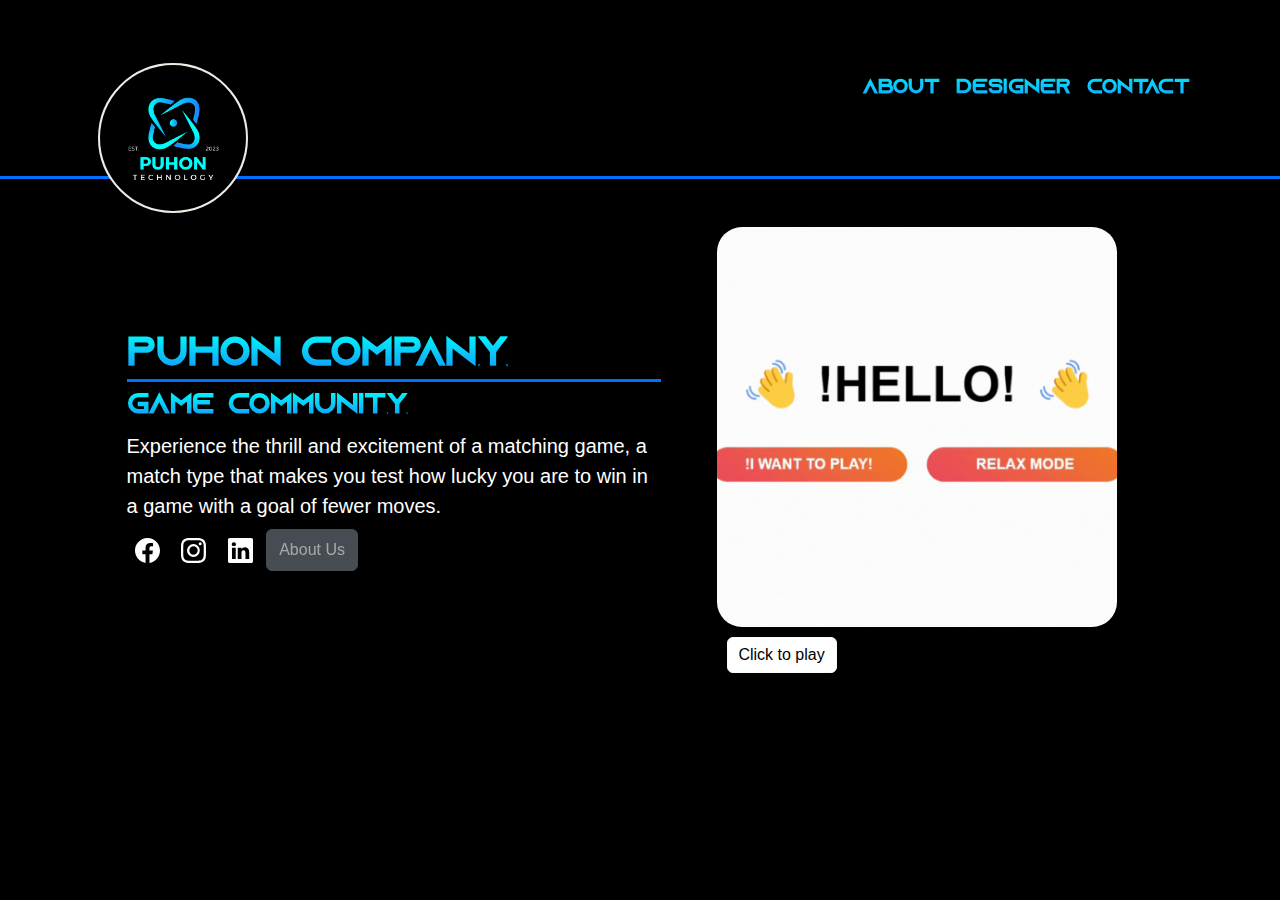
<file: index.html>
<!DOCTYPE html>
<html>
<head>
    <meta charset="UTF-8" />
    <meta name="viewport" content="width=device-width, initial-scale=1">

    <link href="https://cdn.jsdelivr.net/npm/bootstrap@5.0.1/dist/css/bootstrap.min.css" rel="stylesheet" integrity="sha384-+0n0xVW2eSR5OomGNYDnhzAbDsOXxcvSN1TPprVMTNDbiYZCxYbOOl7+AMvyTG2x" crossorigin="anonymous">
    <link href="css/bootstrap.min.css" rel="stylesheet">
    <link rel="stylesheet" href="https://cdn.jsdelivr.net/npm/bootstrap-icons@1.3.0/font/bootstrap-icons.css">
    <link href="css/style.css" rel="stylesheet">
    <title>PUHON COMPANY</title>
</head>
<body>
   <div class="navcontainer" style="border-bottom: 3px solid #0070FF;">
        <div class="container px-0">
            <nav class="navbar navbar-expand-lg navbar-light">
                <div class="container">
                    <a class='navbar-brand' href="index.html">
                        <div class="px-3">
                            <img src="images/puhon.png" class="logo" width="150">
                        </div>
                    </a>

                    <button 
                    class="navbar-toggler"
                    type="button"
                    data-bs-toggle="collapse"
                    data-bs-target="#navbarNav"
                    aria-controls="navbarNav"
                    aria-expanded="false"
                    aria-label="Toggle Navigation"
                    >
                        <i class="bi bi-list"></i>
                    </button>
                    <div class="collapse navbar-collapse" id="navbarNav">
                        <ul class="navbar-nav ms-auto text-center">
                            <li class="nav-item">
                                <a class="nav-link" href="about.html">About</a>
                            </li>
                            <li class="nav-item">
                                <a class="nav-link" href="designer.html">Designer</a>
                            </li>
                            <li class="nav-item">
                                <a class="nav-link" href="contact.html">Contact</a>
                            </li>
                        </ul>
                    </div>
                </div>
            </nav>
        </div>
   </div>
    <main>
        <div class="container my-5">
            <div class="row g-5 d-flex justify-content-center">
                <div class="d-flex align-items-center col-lg-6 col-md-12 mx-1">
                    <div>
                        <h1 style="border-bottom: 3px solid #0070FF;">PUHON Company</h1>
                        <h3 style="color: rgb(50, 52, 52);">Game Community</h3>
                        Experience the thrill and excitement of a matching game, a match type that makes you test how lucky you are to win in a game with a goal of fewer moves.
                        <br>
                        <div class="icons my-2">
                            <svg xmlns="http://www.w3.org/2000/svg" width="25" height="25" fill="currentColor" class="bi bi-facebook mx-2" viewBox="0 0 16 16">
                                <path d="M16 8.049c0-4.446-3.582-8.05-8-8.05C3.58 0-.002 3.603-.002 8.05c0 4.017 2.926 7.347 6.75 7.951v-5.625h-2.03V8.05H6.75V6.275c0-2.017 1.195-3.131 3.022-3.131.876 0 1.791.157 1.791.157v1.98h-1.009c-.993 0-1.303.621-1.303 1.258v1.51h2.218l-.354 2.326H9.25V16c3.824-.604 6.75-3.934 6.75-7.951"/>
                            </svg>
                            <svg xmlns="http://www.w3.org/2000/svg" width="25" height="25" fill="currentColor" class="bi bi-instagram mx-2" viewBox="0 0 16 16">
                                <path d="M8 0C5.829 0 5.556.01 4.703.048 3.85.088 3.269.222 2.76.42a3.917 3.917 0 0 0-1.417.923A3.927 3.927 0 0 0 .42 2.76C.222 3.268.087 3.85.048 4.7.01 5.555 0 5.827 0 8.001c0 2.172.01 2.444.048 3.297.04.852.174 1.433.372 1.942.205.526.478.972.923 1.417.444.445.89.719 1.416.923.51.198 1.09.333 1.942.372C5.555 15.99 5.827 16 8 16s2.444-.01 3.298-.048c.851-.04 1.434-.174 1.943-.372a3.916 3.916 0 0 0 1.416-.923c.445-.445.718-.891.923-1.417.197-.509.332-1.09.372-1.942C15.99 10.445 16 10.173 16 8s-.01-2.445-.048-3.299c-.04-.851-.175-1.433-.372-1.941a3.926 3.926 0 0 0-.923-1.417A3.911 3.911 0 0 0 13.24.42c-.51-.198-1.092-.333-1.943-.372C10.443.01 10.172 0 7.998 0h.003zm-.717 1.442h.718c2.136 0 2.389.007 3.232.046.78.035 1.204.166 1.486.275.373.145.64.319.92.599.28.28.453.546.598.92.11.281.24.705.275 1.485.039.843.047 1.096.047 3.231s-.008 2.389-.047 3.232c-.035.78-.166 1.203-.275 1.485a2.47 2.47 0 0 1-.599.919c-.28.28-.546.453-.92.598-.28.11-.704.24-1.485.276-.843.038-1.096.047-3.232.047s-2.39-.009-3.233-.047c-.78-.036-1.203-.166-1.485-.276a2.478 2.478 0 0 1-.92-.598 2.48 2.48 0 0 1-.6-.92c-.109-.281-.24-.705-.275-1.485-.038-.843-.046-1.096-.046-3.233 0-2.136.008-2.388.046-3.231.036-.78.166-1.204.276-1.486.145-.373.319-.64.599-.92.28-.28.546-.453.92-.598.282-.11.705-.24 1.485-.276.738-.034 1.024-.044 2.515-.045v.002zm4.988 1.328a.96.96 0 1 0 0 1.92.96.96 0 0 0 0-1.92zm-4.27 1.122a4.109 4.109 0 1 0 0 8.217 4.109 4.109 0 0 0 0-8.217zm0 1.441a2.667 2.667 0 1 1 0 5.334 2.667 2.667 0 0 1 0-5.334"/>
                            </svg> 
                            <svg xmlns="http://www.w3.org/2000/svg" width="25" height="25" fill="currentColor" class="bi bi-linkedin mx-2" viewBox="0 0 16 16">                                    
                                <path d="M0 1.146C0 .513.526 0 1.175 0h13.65C15.474 0 16 .513 16 1.146v13.708c0 .633-.526 1.146-1.175 1.146H1.175C.526 16 0 15.487 0 14.854V1.146zm4.943 12.248V6.169H2.542v7.225h2.401m-1.2-8.212c.837 0 1.358-.554 1.358-1.248-.015-.709-.52-1.248-1.342-1.248-.822 0-1.359.54-1.359 1.248 0 .694.521 1.248 1.327 1.248h.016zm4.908 8.212V9.359c0-.216.016-.432.08-.586.173-.431.568-.878 1.232-.878.869 0 1.216.662 1.216 1.634v3.865h2.401V9.25c0-2.22-1.184-3.252-2.764-3.252-1.274 0-1.845.7-2.165 1.193v.025h-.016a5.54 5.54 0 0 1 .016-.025V6.169h-2.4c.03.678 0 7.225 0 7.225h2.4"/>
                            </svg> 
                            <a href="about.html">  
                                <button type="button" class="btn btn-secondary py-2" disabled>About Us</button>
                            </a>
                        </div>
                    </div>
                </div>
                <div class="col-lg-5 col-md-12 mx-1 d-flex justify-content-center">
                    <div class="card-body">
                        <a href="https://gilbertmorito.github.io/Card-Game/">
                            <img src="images/gamegif.gif" class="gm">
                            <a href="https://gilbertmorito.github.io/Card-Game/" class="gam btn btn-outline-light">Click to play</a>
                        </a>
                    </div>
                </div>
            </div>
        </div>
    </main>
</body>
<script src="https://cdn.jsdelivr.net/npm/bootstrap@5.0.1/dist/js/bootstrap.bundle.min.js" integrity="sha384-gtEjrD/SeCtmISkJkNUaaKMoLD0//ElJ19smozuHV6z3Iehds+3Ulb9Bn9Plx0x4" crossorigin="anonymous"></script>
</html>
</file>
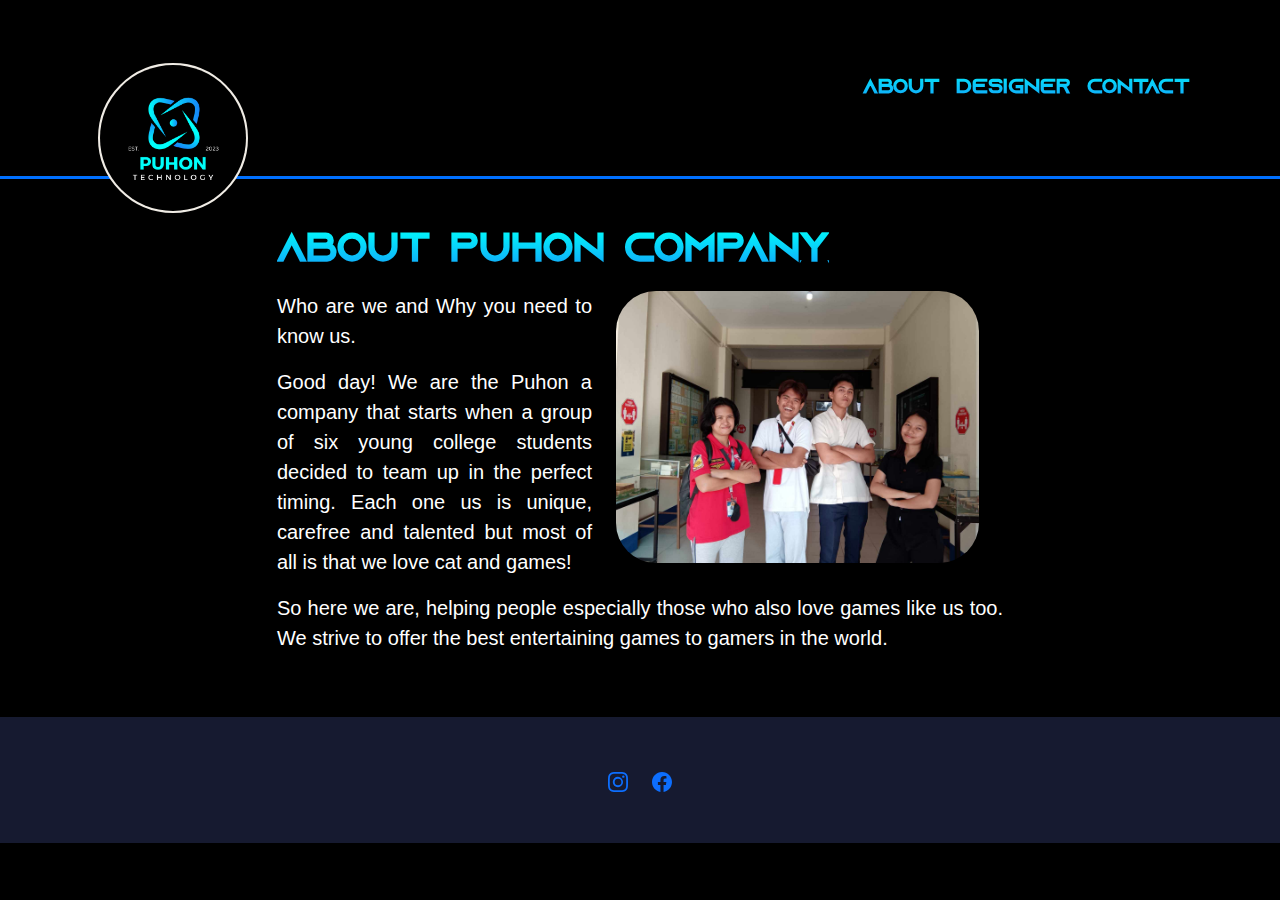
<file: about.html>
<!DOCTYPE html>
<html>
<head>
    <meta charset="UTF-8" />
    <meta name="viewport" content="width=device-width, initial-scale=1">

    <link href="https://cdn.jsdelivr.net/npm/bootstrap@5.0.1/dist/css/bootstrap.min.css" rel="stylesheet" integrity="sha384-+0n0xVW2eSR5OomGNYDnhzAbDsOXxcvSN1TPprVMTNDbiYZCxYbOOl7+AMvyTG2x" crossorigin="anonymous">
    <link href="css/bootstrap.min.css" rel="stylesheet">
    <link rel="stylesheet" href="https://cdn.jsdelivr.net/npm/bootstrap-icons@1.3.0/font/bootstrap-icons.css">
    <link href="css/style.css" rel="stylesheet"> 
    <title>About</title>
</head>
<body>
    <div class="navcontainer" style="border-bottom: 3px solid #0070FF;">
        <div class="container px-0">
            <nav class="navbar navbar-expand-lg navbar-light">
                <div class="container">
                    <a class='navbar-brand' href="index.html">
                        <div class="px-3">
                            <img src="images/puhon.png" class="logo" width="150">
                        </div>
                    </a>

                    <button 
                    class="navbar-toggler"
                    type="button"
                    data-bs-toggle="collapse"
                    data-bs-target="#navbarNav"
                    aria-controls="navbarNav"
                    aria-expanded="false"
                    aria-label="Toggle Navigation"
                    >
                    <i class="bi bi-list"></i>
                    </button>
                    <div class="collapse navbar-collapse" id="navbarNav">
                        <ul class="navbar-nav ms-auto text-center">
                            <li class="nav-item">
                                <a class="nav-link" href="about.html">About</a>
                            </li>
                            <li class="nav-item">
                                <a class="nav-link" href="designer.html">Designer</a>
                            </li>
                            <li class="nav-item">
                                <a class="nav-link" href="contact.html">Contact</a>
                            </li>
                        </ul>
                    </div>
                </div>
            </nav>
        </div>
   </div>
    <main>
        <div class="singleCol mx-auto my-5">
            <div class="container overflow-hidden">
                <h1 class="pb-2">About PUHON COMPANY</h1>
                
                <div class="text-center">
                    <img src="images/groupphoto.jpg" class="portrait float-sm-none float-md-end col-md-6 mx-4" alt="Portrait of Gilbert" width="250">
                </div>
                <p class="lead">Who are we and Why you need to know us.</p>
                <p>Good day! We are the Puhon a company that starts when a group of six young college students decided to team up in the perfect timing. Each one us is unique, carefree and talented but most of all is that we love cat and games!</p>
                <p>So here we are, helping people especially those who also love games like us too. We strive to offer the best entertaining games to gamers in the world.</p>
            </div>
        </div>
    </main>
    <footer class="py-5">
        <div class="d-flex flex-row justify-content-center">
            <a href="https://instagram.com/gilbertkhenmorito?igshid=MmVlMjlkMTBhMg==" class="me-4">
                <svg xmlns="http://www.w3.org/2000/svg" width="20" height="20" fill="currentColor" class="bi bi-instagram" viewBox="0 0 16 16">				<path d="M8 0C5.829 0 5.556.01 4.703.048 3.85.088 3.269.222 2.76.42a3.917 3.917 0 0 0-1.417.923A3.927 3.927 0 0 0 .42 2.76C.222 3.268.087 3.85.048 4.7.01 5.555 0 5.827 0 8.001c0 2.172.01 2.444.048 3.297.04.852.174 1.433.372 1.942.205.526.478.972.923 1.417.444.445.89.719 1.416.923.51.198 1.09.333 1.942.372C5.555 15.99 5.827 16 8 16s2.444-.01 3.298-.048c.851-.04 1.434-.174 1.943-.372a3.916 3.916 0 0 0 1.416-.923c.445-.445.718-.891.923-1.417.197-.509.332-1.09.372-1.942C15.99 10.445 16 10.173 16 8s-.01-2.445-.048-3.299c-.04-.851-.175-1.433-.372-1.941a3.926 3.926 0 0 0-.923-1.417A3.911 3.911 0 0 0 13.24.42c-.51-.198-1.092-.333-1.943-.372C10.443.01 10.172 0 7.998 0h.003zm-.717 1.442h.718c2.136 0 2.389.007 3.232.046.78.035 1.204.166 1.486.275.373.145.64.319.92.599.28.28.453.546.598.92.11.281.24.705.275 1.485.039.843.047 1.096.047 3.231s-.008 2.389-.047 3.232c-.035.78-.166 1.203-.275 1.485a2.47 2.47 0 0 1-.599.919c-.28.28-.546.453-.92.598-.28.11-.704.24-1.485.276-.843.038-1.096.047-3.232.047s-2.39-.009-3.233-.047c-.78-.036-1.203-.166-1.485-.276a2.478 2.478 0 0 1-.92-.598 2.48 2.48 0 0 1-.6-.92c-.109-.281-.24-.705-.275-1.485-.038-.843-.046-1.096-.046-3.233 0-2.136.008-2.388.046-3.231.036-.78.166-1.204.276-1.486.145-.373.319-.64.599-.92.28-.28.546-.453.92-.598.282-.11.705-.24 1.485-.276.738-.034 1.024-.044 2.515-.045v.002zm4.988 1.328a.96.96 0 1 0 0 1.92.96.96 0 0 0 0-1.92zm-4.27 1.122a4.109 4.109 0 1 0 0 8.217 4.109 4.109 0 0 0 0-8.217zm0 1.441a2.667 2.667 0 1 1 0 5.334 2.667 2.667 0 0 1 0-5.334z"/>
                </svg>
            </a>
            <a href="https://www.facebook.com/gilbertkhen.morito.3?mibextid=ZbWKwL" >
                <svg xmlns="http://www.w3.org/2000/svg" width="20" height="20" fill="currentColor" class="bi bi-facebook" viewBox="0 0 16 16">
                <path d="M16 8.049c0-4.446-3.582-8.05-8-8.05C3.58 0-.002 3.603-.002 8.05c0 4.017 2.926 7.347 6.75 7.951v-5.625h-2.03V8.05H6.75V6.275c0-2.017 1.195-3.131 3.022-3.131.876 0 1.791.157 1.791.157v1.98h-1.009c-.993 0-1.303.621-1.303 1.258v1.51h2.218l-.354 2.326H9.25V16c3.824-.604 6.75-3.934 6.75-7.951z"/>
                </svg>
            </a>
        </div>
    </footer>

    <script src="https://cdn.jsdelivr.net/npm/bootstrap@5.0.1/dist/js/bootstrap.bundle.min.js" integrity="sha384-gtEjrD/SeCtmISkJkNUaaKMoLD0//ElJ19smozuHV6z3Iehds+3Ulb9Bn9Plx0x4" crossorigin="anonymous"></script>

</body>
</html>
</file>
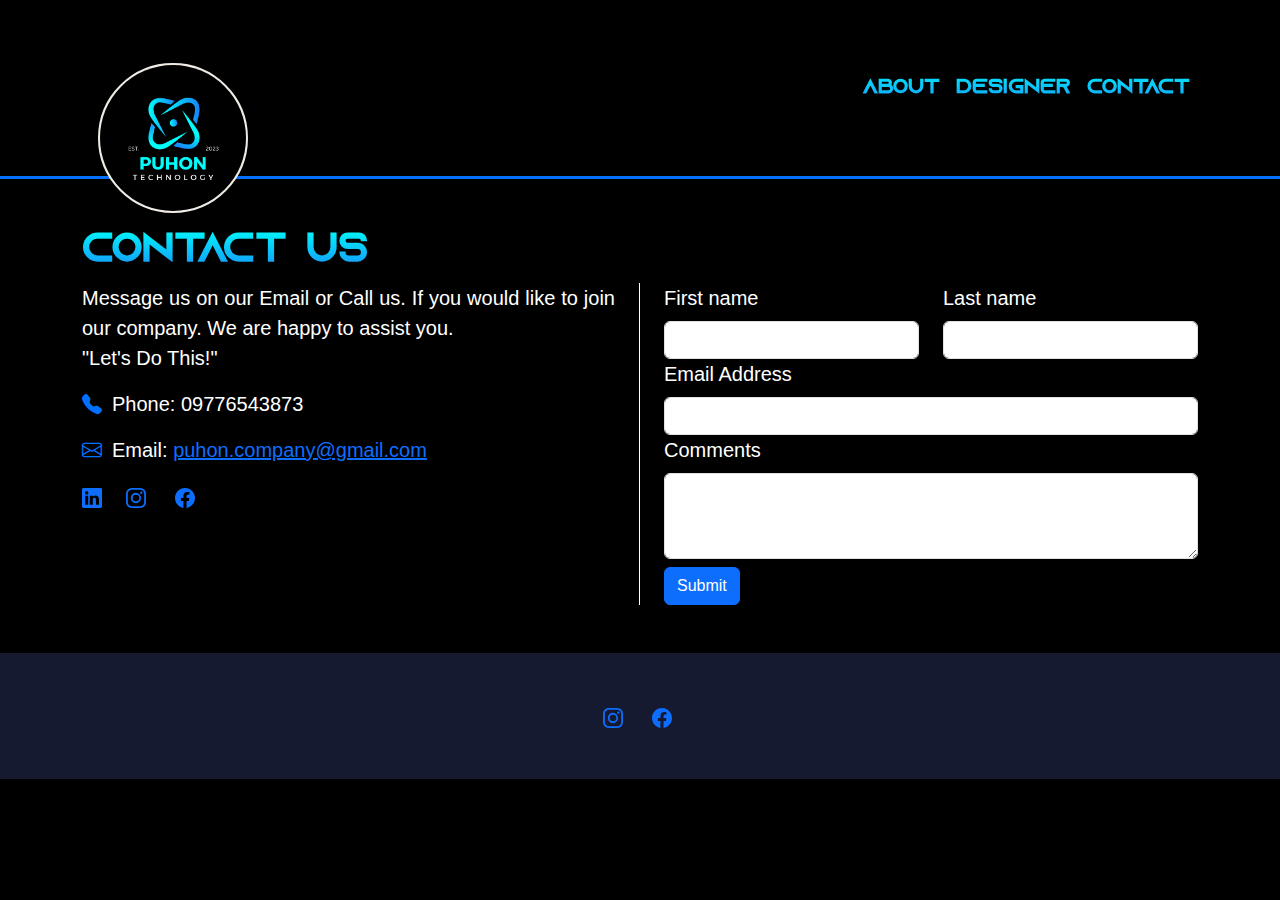
<file: contact.html>
<!DOCTYPE html>
<html>
<head>
    <meta charset="UTF-8" />
    <meta name="viewport" content="width=device-width, initial-scale=1">

    <link href="https://cdn.jsdelivr.net/npm/bootstrap@5.0.1/dist/css/bootstrap.min.css" rel="stylesheet" integrity="sha384-+0n0xVW2eSR5OomGNYDnhzAbDsOXxcvSN1TPprVMTNDbiYZCxYbOOl7+AMvyTG2x" crossorigin="anonymous">
    <link href="css/bootstrap.min.css" rel="stylesheet">
    <link rel="stylesheet" href="https://cdn.jsdelivr.net/npm/bootstrap-icons@1.3.0/font/bootstrap-icons.css">
    <link href="css/style.css" rel="stylesheet"> 
    <title>Contact Us</title>
</head>
<body>
    <div class="navcontainer" style="border-bottom: 3px solid #0070FF;">
        <div class="container px-0">
            <nav class="navbar navbar-expand-lg navbar-light">
                <div class="container">
                    <a class='navbar-brand' href="index.html">
                        <div class="px-3">
                            <img src="images/puhon.png" class="logo" width="150">
                        </div>
                    </a>

                    <button 
                    class="navbar-toggler"
                    type="button"
                    data-bs-toggle="collapse"
                    data-bs-target="#navbarNav"
                    aria-controls="navbarNav"
                    aria-expanded="false"
                    aria-label="Toggle Navigation"
                    >
                    <i class="bi bi-list"></i>
                    </button>
                    <div class="collapse navbar-collapse" id="navbarNav">
                        <ul class="navbar-nav ms-auto text-center">
                            <li class="nav-item">
                                <a class="nav-link" href="about.html">About</a>
                            </li>
                            <li class="nav-item">
                                <a class="nav-link" href="designer.html">Designer</a>
                            </li>
                            <li class="nav-item">
                                <a class="nav-link" href="contact.html">Contact</a>
                            </li>
                        </ul>
                    </div>
                </div>
            </nav>
        </div>
   </div>
    <main>
        <div class="container my-5">
            <h1>Contact Us</h1>
            <div class="row g-5">
                <div class="contact col-md-6">
                    <p>Message us on our Email or Call us. If you would like to join our company. We are happy to assist you.<br>
                        "Let's Do This!"
                    </p>
                    <p><i class="bi bi-telephone-fill" style="color: #0070FF; margin-right: 10px;"></i>Phone: 09776543873</p>
                    <p><i class="bi bi-envelope" style="color: #0070FF; margin-right: 10px;"></i>Email: <a href="puhon.company@gmail.com">
                        puhon.company@gmail.com
                    </a></p>
                    <p>
                        <div class="d-flex flex-row ">
                            <a href="https://www.linkedin.com/in/gilbert-khen-morito-1a165b2a1/" class="me-4">
                                <svg xmlns="http://www.w3.org/2000/svg" width="20" height="20" fill="currentColor" class="bi bi-linkedin" viewBox="0 0 16 16">
                                    <path d="M0 1.146C0 .513.526 0 1.175 0h13.65C15.474 0 16 .513 16 1.146v13.708c0 .633-.526 1.146-1.175 1.146H1.175C.526 16 0 15.487 0 14.854V1.146zm4.943 12.248V6.169H2.542v7.225h2.401m-1.2-8.212c.837 0 1.358-.554 1.358-1.248-.015-.709-.52-1.248-1.342-1.248-.822 0-1.359.54-1.359 1.248 0 .694.521 1.248 1.327 1.248h.016zm4.908 8.212V9.359c0-.216.016-.432.08-.586.173-.431.568-.878 1.232-.878.869 0 1.216.662 1.216 1.634v3.865h2.401V9.25c0-2.22-1.184-3.252-2.764-3.252-1.274 0-1.845.7-2.165 1.193v.025h-.016a5.54 5.54 0 0 1 .016-.025V6.169h-2.4c.03.678 0 7.225 0 7.225h2.4"/>
                                  </svg>
                            </a>
                            <a href="https://instagram.com/gilbertkhenmorito?igshid=MmVlMjlkMTBhMg==" class="me-4">
                                <svg xmlns="http://www.w3.org/2000/svg" width="20" height="20" fill="currentColor" class="bi bi-instagram" viewBox="0 0 16 16">				<path d="M8 0C5.829 0 5.556.01 4.703.048 3.85.088 3.269.222 2.76.42a3.917 3.917 0 0 0-1.417.923A3.927 3.927 0 0 0 .42 2.76C.222 3.268.087 3.85.048 4.7.01 5.555 0 5.827 0 8.001c0 2.172.01 2.444.048 3.297.04.852.174 1.433.372 1.942.205.526.478.972.923 1.417.444.445.89.719 1.416.923.51.198 1.09.333 1.942.372C5.555 15.99 5.827 16 8 16s2.444-.01 3.298-.048c.851-.04 1.434-.174 1.943-.372a3.916 3.916 0 0 0 1.416-.923c.445-.445.718-.891.923-1.417.197-.509.332-1.09.372-1.942C15.99 10.445 16 10.173 16 8s-.01-2.445-.048-3.299c-.04-.851-.175-1.433-.372-1.941a3.926 3.926 0 0 0-.923-1.417A3.911 3.911 0 0 0 13.24.42c-.51-.198-1.092-.333-1.943-.372C10.443.01 10.172 0 7.998 0h.003zm-.717 1.442h.718c2.136 0 2.389.007 3.232.046.78.035 1.204.166 1.486.275.373.145.64.319.92.599.28.28.453.546.598.92.11.281.24.705.275 1.485.039.843.047 1.096.047 3.231s-.008 2.389-.047 3.232c-.035.78-.166 1.203-.275 1.485a2.47 2.47 0 0 1-.599.919c-.28.28-.546.453-.92.598-.28.11-.704.24-1.485.276-.843.038-1.096.047-3.232.047s-2.39-.009-3.233-.047c-.78-.036-1.203-.166-1.485-.276a2.478 2.478 0 0 1-.92-.598 2.48 2.48 0 0 1-.6-.92c-.109-.281-.24-.705-.275-1.485-.038-.843-.046-1.096-.046-3.233 0-2.136.008-2.388.046-3.231.036-.78.166-1.204.276-1.486.145-.373.319-.64.599-.92.28-.28.546-.453.92-.598.282-.11.705-.24 1.485-.276.738-.034 1.024-.044 2.515-.045v.002zm4.988 1.328a.96.96 0 1 0 0 1.92.96.96 0 0 0 0-1.92zm-4.27 1.122a4.109 4.109 0 1 0 0 8.217 4.109 4.109 0 0 0 0-8.217zm0 1.441a2.667 2.667 0 1 1 0 5.334 2.667 2.667 0 0 1 0-5.334z"/>
                                </svg>
                            </a>
                            <a href="https://www.facebook.com/gilbertkhen.morito.3?mibextid=ZbWKwL" >
                                <svg xmlns="http://www.w3.org/2000/svg" width="30" height="20" fill="currentColor" class="bi bi-facebook" viewBox="0 0 16 16">
                                <path d="M16 8.049c0-4.446-3.582-8.05-8-8.05C3.58 0-.002 3.603-.002 8.05c0 4.017 2.926 7.347 6.75 7.951v-5.625h-2.03V8.05H6.75V6.275c0-2.017 1.195-3.131 3.022-3.131.876 0 1.791.157 1.791.157v1.98h-1.009c-.993 0-1.303.621-1.303 1.258v1.51h2.218l-.354 2.326H9.25V16c3.824-.604 6.75-3.934 6.75-7.951z"/>
                                </svg>
                            </a>
                        </div>
                    </p>
                </div>
                <div class="col-md-6">
                    <form>
                        <div class="row">
                            <div class="col-md-12 col-lg-6">
                                <label for="firstname" 
                                class="form-label">First name</label>
                                <input type="text" name="first-name" 
                                class="form-control" 
                                id="firstname">
                            </div>
                            <div class="col-md-12 col-lg-6">
                                <label for="lastname" 
                                class="form-label">Last name</label>
                                <input type="text" name="last-name" 
                                class="form-control" 
                                id="lastname">
                            </div>
                            <div class="col-md-12">
                                <label for="Email" 
                                class="form-label">Email Address</label>
                                <input type="email" name="last-email" 
                                class="form-control" 
                                id="email">
                            </div>
                            <div class="col-md-12">
                                <label for="comments" 
                                class="form-label">Comments</label>
                                <textarea name="comments" 
                                class="form-control" 
                                id="comments" rows="3">
                                </textarea>
                            </div>
                            <div class="col-12 mt-2">
                                <button type="submit" 
                                class="btn btn-primary">Submit</button>
                            </div>
                        </div>
                    </form>
                </div>
            </div>
        </div>
    </main>
    <footer class="py-5">
        <div class="d-flex flex-row justify-content-center">
            <a href="https://instagram.com/gilbertkhenmorito?igshid=MmVlMjlkMTBhMg==" class="me-4">
                <svg xmlns="http://www.w3.org/2000/svg" width="20" height="20" fill="currentColor" class="bi bi-instagram" viewBox="0 0 16 16">				<path d="M8 0C5.829 0 5.556.01 4.703.048 3.85.088 3.269.222 2.76.42a3.917 3.917 0 0 0-1.417.923A3.927 3.927 0 0 0 .42 2.76C.222 3.268.087 3.85.048 4.7.01 5.555 0 5.827 0 8.001c0 2.172.01 2.444.048 3.297.04.852.174 1.433.372 1.942.205.526.478.972.923 1.417.444.445.89.719 1.416.923.51.198 1.09.333 1.942.372C5.555 15.99 5.827 16 8 16s2.444-.01 3.298-.048c.851-.04 1.434-.174 1.943-.372a3.916 3.916 0 0 0 1.416-.923c.445-.445.718-.891.923-1.417.197-.509.332-1.09.372-1.942C15.99 10.445 16 10.173 16 8s-.01-2.445-.048-3.299c-.04-.851-.175-1.433-.372-1.941a3.926 3.926 0 0 0-.923-1.417A3.911 3.911 0 0 0 13.24.42c-.51-.198-1.092-.333-1.943-.372C10.443.01 10.172 0 7.998 0h.003zm-.717 1.442h.718c2.136 0 2.389.007 3.232.046.78.035 1.204.166 1.486.275.373.145.64.319.92.599.28.28.453.546.598.92.11.281.24.705.275 1.485.039.843.047 1.096.047 3.231s-.008 2.389-.047 3.232c-.035.78-.166 1.203-.275 1.485a2.47 2.47 0 0 1-.599.919c-.28.28-.546.453-.92.598-.28.11-.704.24-1.485.276-.843.038-1.096.047-3.232.047s-2.39-.009-3.233-.047c-.78-.036-1.203-.166-1.485-.276a2.478 2.478 0 0 1-.92-.598 2.48 2.48 0 0 1-.6-.92c-.109-.281-.24-.705-.275-1.485-.038-.843-.046-1.096-.046-3.233 0-2.136.008-2.388.046-3.231.036-.78.166-1.204.276-1.486.145-.373.319-.64.599-.92.28-.28.546-.453.92-.598.282-.11.705-.24 1.485-.276.738-.034 1.024-.044 2.515-.045v.002zm4.988 1.328a.96.96 0 1 0 0 1.92.96.96 0 0 0 0-1.92zm-4.27 1.122a4.109 4.109 0 1 0 0 8.217 4.109 4.109 0 0 0 0-8.217zm0 1.441a2.667 2.667 0 1 1 0 5.334 2.667 2.667 0 0 1 0-5.334z"/>
                </svg>
            </a>
            <a href="https://www.facebook.com/gilbertkhen.morito.3?mibextid=ZbWKwL" >
                <svg xmlns="http://www.w3.org/2000/svg" width="30" height="20" fill="currentColor" class="bi bi-facebook" viewBox="0 0 16 16">
                <path d="M16 8.049c0-4.446-3.582-8.05-8-8.05C3.58 0-.002 3.603-.002 8.05c0 4.017 2.926 7.347 6.75 7.951v-5.625h-2.03V8.05H6.75V6.275c0-2.017 1.195-3.131 3.022-3.131.876 0 1.791.157 1.791.157v1.98h-1.009c-.993 0-1.303.621-1.303 1.258v1.51h2.218l-.354 2.326H9.25V16c3.824-.604 6.75-3.934 6.75-7.951z"/>
                </svg>
            </a>
        </div>
    </footer>

    <script src="https://cdn.jsdelivr.net/npm/bootstrap@5.0.1/dist/js/bootstrap.bundle.min.js" integrity="sha384-gtEjrD/SeCtmISkJkNUaaKMoLD0//ElJ19smozuHV6z3Iehds+3Ulb9Bn9Plx0x4" crossorigin="anonymous"></script>

</body>
</html>
</file>
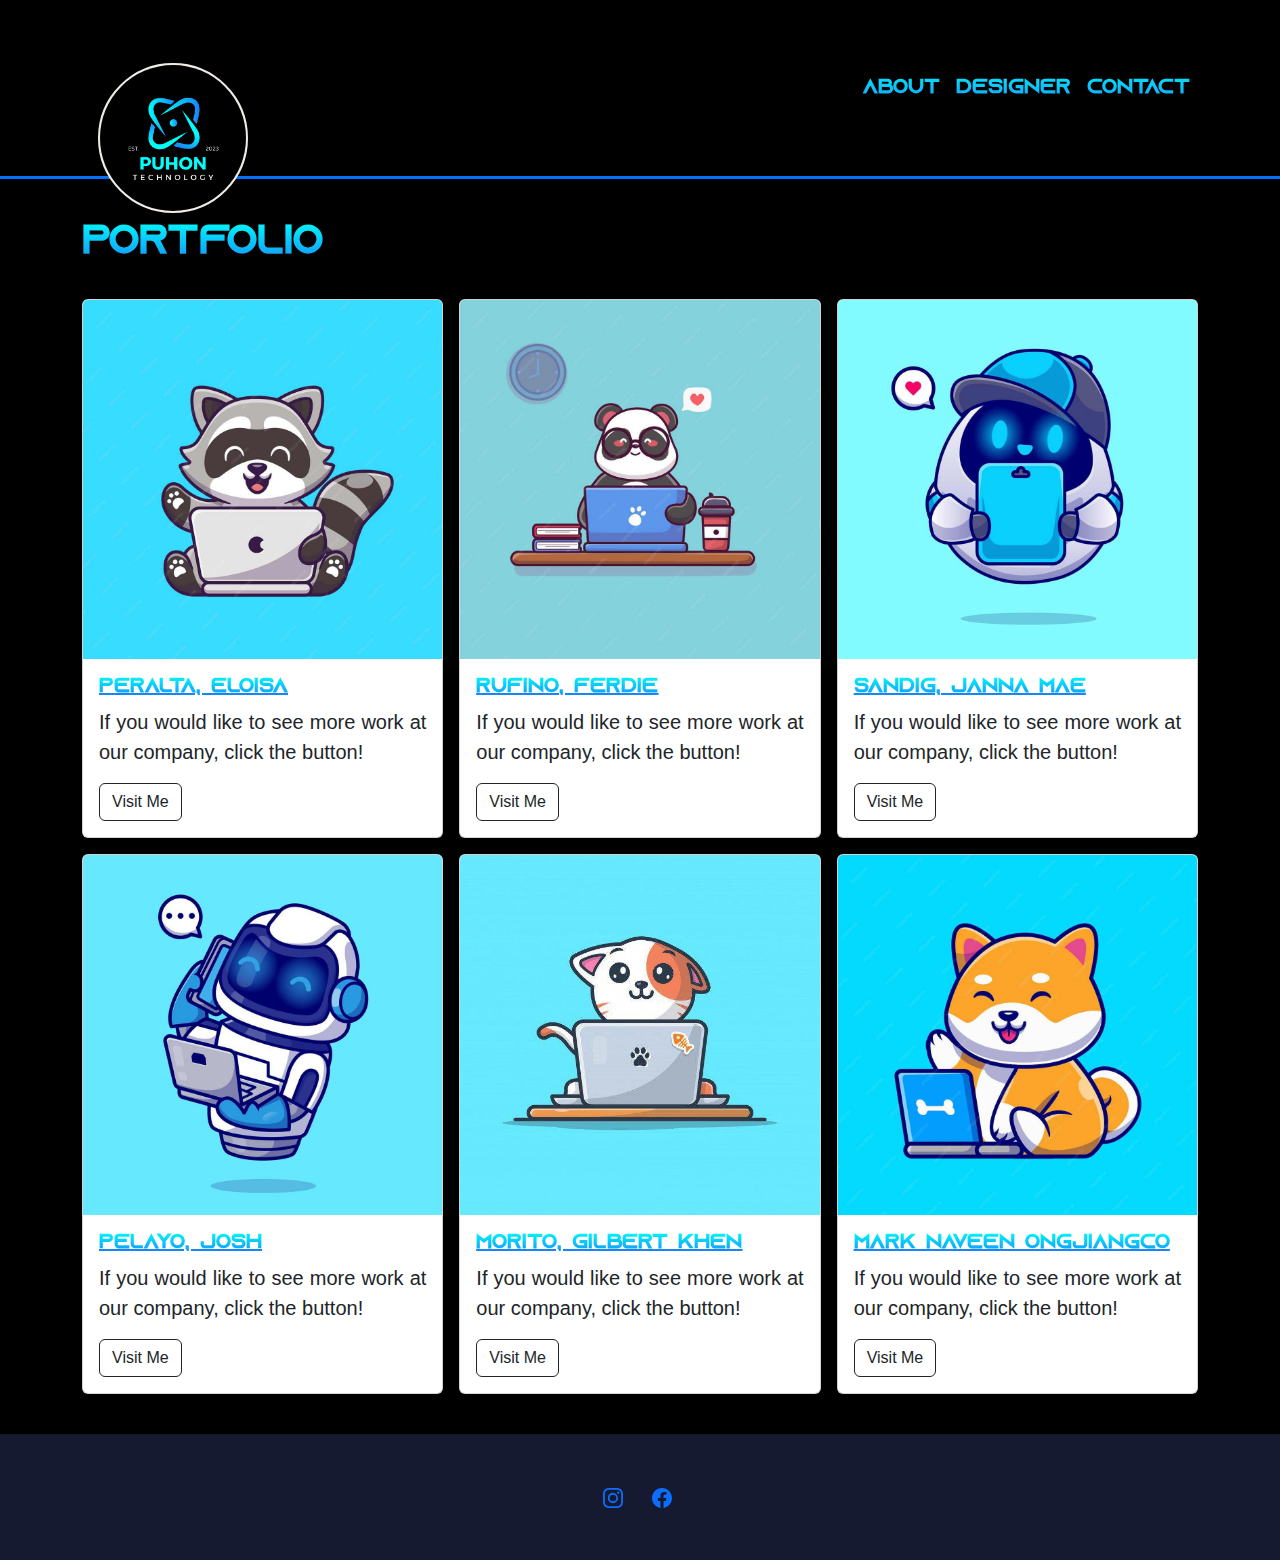
<file: designer.html>
<!DOCTYPE html>
<html>
<head>
    <meta charset="UTF-8" />
    <meta name="viewport" content="width=device-width, initial-scale=1">

    <link href="https://cdn.jsdelivr.net/npm/bootstrap@5.0.1/dist/css/bootstrap.min.css" rel="stylesheet" integrity="sha384-+0n0xVW2eSR5OomGNYDnhzAbDsOXxcvSN1TPprVMTNDbiYZCxYbOOl7+AMvyTG2x" crossorigin="anonymous">
    <link href="css/bootstrap.min.css" rel="stylesheet">
    <link rel="stylesheet" href="https://cdn.jsdelivr.net/npm/bootstrap-icons@1.3.0/font/bootstrap-icons.css">
    <link href="css/style.css" rel="stylesheet"> 
    <title>Portfolio</title>
</head>
<body>
    <div class="navcontainer" style="border-bottom: 3px solid #0070FF;">
        <div class="container px-0">
            <nav class="navbar navbar-expand-lg navbar-light">
                <div class="container">
                    <a class='navbar-brand' href="index.html">
                        <div class="px-3">
                            <img src="images/puhon.png" class="logo" width="150">
                        </div>
                    </a>

                    <button 
                    class="navbar-toggler"
                    type="button"
                    data-bs-toggle="collapse"
                    data-bs-target="#navbarNav"
                    aria-controls="navbarNav"
                    aria-expanded="false"
                    aria-label="Toggle Navigation"
                    >
                    <i class="bi bi-list"></i>
                    </button>
                    <div class="collapse navbar-collapse" id="navbarNav">
                        <ul class="navbar-nav ms-auto text-center">
                            <li class="nav-item">
                                <a class="nav-link" href="about.html">About</a>
                            </li>
                            <li class="nav-item">
                                <a class="nav-link active" href="designer.html">Designer</a>
                            </li>
                            <li class="nav-item">
                                <a class="nav-link" href="contact.html">Contact</a>
                            </li>
                        </ul>
                    </div>
                </div>
            </nav>
        </div>
   </div>
    <main>
        <div class="container my-3 py-md-4">
            <h1><u>Portfolio</u></h1>
            <div class="row mt-3 g-2 g-md-3">
                <div class="col-12 col-md-6 col-lg-4">
                    <div class="card">
                        <img src="images/1.jpg" class="card-img-top" alt="Eloisa's Image">
                        <div class="card-body">
                          <h5 class="card-title">Peralta, Eloisa</h5>
                          <p class="card-text">If you would like to see more work at our company, click the button!</p>
                          <a href="https://eloisap.github.io/Portfolio-Website/" class="btn btn-outline-dark">Visit Me</a>
                        </div>
                      </div>
                </div>
                <div class="col-12 col-md-6 col-lg-4">
                    <div class="card">
                        <img src="images/2.jpg" class="card-img-top" alt="Ferdie's Image">
                        <div class="card-body">
                          <h5 class="card-title">Rufino, Ferdie</h5>
                          <p class="card-text">If you would like to see more work at our company, click the button!</p>
                          <a href="https://ferdierufino1503.github.io/webportfolio/index.html" class="btn btn-outline-dark">Visit Me</a>
                        </div>
                    </div>
                </div>
                <div class="col-12 col-md-6 col-lg-4">
                    <div class="card">
                        <img src="images/3.jpg" class="card-img-top" alt="Janna's Image">
                        <div class="card-body">
                          <h5 class="card-title">Sandig, Janna Mae</h5>
                          <p class="card-text">If you would like to see more work at our company, click the button!</p>
                          <a href="https://jmtecson.github.io/Portfolio/" class="btn btn-outline-dark">Visit Me</a>
                        </div>
                    </div>
                </div>
                <div class="col-12 col-md-6 col-lg-4">
                    <div class="card">
                        <img src="images/4.jpg" class="card-img-top" alt="JOsh's Image">
                        <div class="card-body">
                          <h5 class="card-title">Pelayo, Josh</h5>
                          <p class="card-text">If you would like to see more work at our company, click the button!</p>
                          <a href="https://joshuakimpelayo.github.io/Portfolio-Website/" class="btn btn-outline-dark">Visit Me</a>
                        </div>
                    </div>
                </div>
                <div class="col-12 col-md-6 col-lg-4">
                    <div class="card">
                        <img src="images/5.jpg" class="card-img-top" alt="Gilbert' Image">
                        <div class="card-body">
                          <h5 class="card-title">Morito, Gilbert Khen</h5>
                          <p class="card-text">If you would like to see more work at our company, click the button!</p>
                          <a href="https://gilbertmorito.github.io/Portfolio/" class="btn btn-outline-dark">Visit Me</a>
                        </div>
                    </div>
                </div>
                <div class="col-12 col-md-6 col-lg-4">
                    <div class="card">
                        <img src="images/6.jpg" class="card-img-top" alt="Naveen's Image">
                        <div class="card-body">
                          <h5 class="card-title">Mark Naveen Ongjiangco </h5>
                          <p class="card-text">If you would like to see more work at our company, click the button!</p>
                          <a href="https://marknaveen.github.io/Portfolio-Website/" class="btn btn-outline-dark">Visit Me</a>
                        </div>
                    </div>
                </div>
            </div>
        </div>
    </main>
    <footer class="py-5">
        <div class="d-flex flex-row justify-content-center">
            <a href="https://instagram.com/gilbertkhenmorito?igshid=MmVlMjlkMTBhMg==" class="me-4">
                <svg xmlns="http://www.w3.org/2000/svg" width="20" height="20" fill="currentColor" class="bi bi-instagram" viewBox="0 0 16 16">				<path d="M8 0C5.829 0 5.556.01 4.703.048 3.85.088 3.269.222 2.76.42a3.917 3.917 0 0 0-1.417.923A3.927 3.927 0 0 0 .42 2.76C.222 3.268.087 3.85.048 4.7.01 5.555 0 5.827 0 8.001c0 2.172.01 2.444.048 3.297.04.852.174 1.433.372 1.942.205.526.478.972.923 1.417.444.445.89.719 1.416.923.51.198 1.09.333 1.942.372C5.555 15.99 5.827 16 8 16s2.444-.01 3.298-.048c.851-.04 1.434-.174 1.943-.372a3.916 3.916 0 0 0 1.416-.923c.445-.445.718-.891.923-1.417.197-.509.332-1.09.372-1.942C15.99 10.445 16 10.173 16 8s-.01-2.445-.048-3.299c-.04-.851-.175-1.433-.372-1.941a3.926 3.926 0 0 0-.923-1.417A3.911 3.911 0 0 0 13.24.42c-.51-.198-1.092-.333-1.943-.372C10.443.01 10.172 0 7.998 0h.003zm-.717 1.442h.718c2.136 0 2.389.007 3.232.046.78.035 1.204.166 1.486.275.373.145.64.319.92.599.28.28.453.546.598.92.11.281.24.705.275 1.485.039.843.047 1.096.047 3.231s-.008 2.389-.047 3.232c-.035.78-.166 1.203-.275 1.485a2.47 2.47 0 0 1-.599.919c-.28.28-.546.453-.92.598-.28.11-.704.24-1.485.276-.843.038-1.096.047-3.232.047s-2.39-.009-3.233-.047c-.78-.036-1.203-.166-1.485-.276a2.478 2.478 0 0 1-.92-.598 2.48 2.48 0 0 1-.6-.92c-.109-.281-.24-.705-.275-1.485-.038-.843-.046-1.096-.046-3.233 0-2.136.008-2.388.046-3.231.036-.78.166-1.204.276-1.486.145-.373.319-.64.599-.92.28-.28.546-.453.92-.598.282-.11.705-.24 1.485-.276.738-.034 1.024-.044 2.515-.045v.002zm4.988 1.328a.96.96 0 1 0 0 1.92.96.96 0 0 0 0-1.92zm-4.27 1.122a4.109 4.109 0 1 0 0 8.217 4.109 4.109 0 0 0 0-8.217zm0 1.441a2.667 2.667 0 1 1 0 5.334 2.667 2.667 0 0 1 0-5.334z"/>
                </svg>
            </a>
            <a href="https://www.facebook.com/gilbertkhen.morito.3?mibextid=ZbWKwL" >
                <svg xmlns="http://www.w3.org/2000/svg" width="30" height="20" fill="currentColor" class="bi bi-facebook" viewBox="0 0 16 16">
                <path d="M16 8.049c0-4.446-3.582-8.05-8-8.05C3.58 0-.002 3.603-.002 8.05c0 4.017 2.926 7.347 6.75 7.951v-5.625h-2.03V8.05H6.75V6.275c0-2.017 1.195-3.131 3.022-3.131.876 0 1.791.157 1.791.157v1.98h-1.009c-.993 0-1.303.621-1.303 1.258v1.51h2.218l-.354 2.326H9.25V16c3.824-.604 6.75-3.934 6.75-7.951z"/>
                </svg>
            </a>
        </div>
    </footer>

    <script src="https://cdn.jsdelivr.net/npm/bootstrap@5.0.1/dist/js/bootstrap.bundle.min.js" integrity="sha384-gtEjrD/SeCtmISkJkNUaaKMoLD0//ElJ19smozuHV6z3Iehds+3Ulb9Bn9Plx0x4" crossorigin="anonymous"></script>

</body>
</html>
</file>
<file: css/style.css>
@font-face {
    font-family: azz;
    src: url(Azonix-1VB0.otf);
}
body{
    background-color: #000;
    font-size: 20px;
    font-family: 'Lucida Sans', 'Lucida Sans Regular', 'Lucida Grande', 'Lucida Sans Unicode', Geneva, Verdana, sans-serif;
    color: #fff;
}
.navcontainer{
    background-color: #000;
}

.logo{
    background: #F0ECE5;
    border: 2px solid #F0ECE5;
    border-radius: 100px;
    position: relative;
    top:50px;
}
.bi-list{
    color: white;
}

main{
    flex: 1 0 auto;
}

.navbar-light, 
.navbar-toggler {
	color: white;
	border-color: white;
}

.navbar-light, 
.navbar-toggler:hover {
    color: whitesmoke;
    border-color: whitesmoke;
}

.gm {
    width: 400px;
    border-radius: 25px;
}

.gam{
    background-color: #fff;
    color: #000;
    width: 110px;
    margin: 10px;
    padding: 5px;
}

h5 {
    text-decoration: underline;
    text-decoration-color: #1786F9;
}

.nav-link, 
h1, 
h3,
h5 {
    font-family: azz;
    font-weight: bolder;
    background: -webkit-linear-gradient(#00FEFB, #1786F9);
    -webkit-background-clip: text;
    -webkit-text-fill-color: transparent;
}
.singleCol{
    max-width: 750px;
}
.portrait{
	border-radius: 40px;
}
p{
	text-align: justify;
}
.gam:hover, .btn-outline-dark:hover {
	background-color: #1786F9;
}
footer{
    background: #161A30;
}

.contact{
	border-bottom: none;
	border-right: 1px solid #fff;
}

@media (max-width: 768px){
          .contact{
		border-right: none;
		border-bottom: 1px solid #fff;
	}
}

@media (max-width: 991px){
    .logo{
        position: relative;
        top: 0;
    }
}
@media (max-width: 780x){
    .portrait{
        width: 500px;
    }
}
</file>
